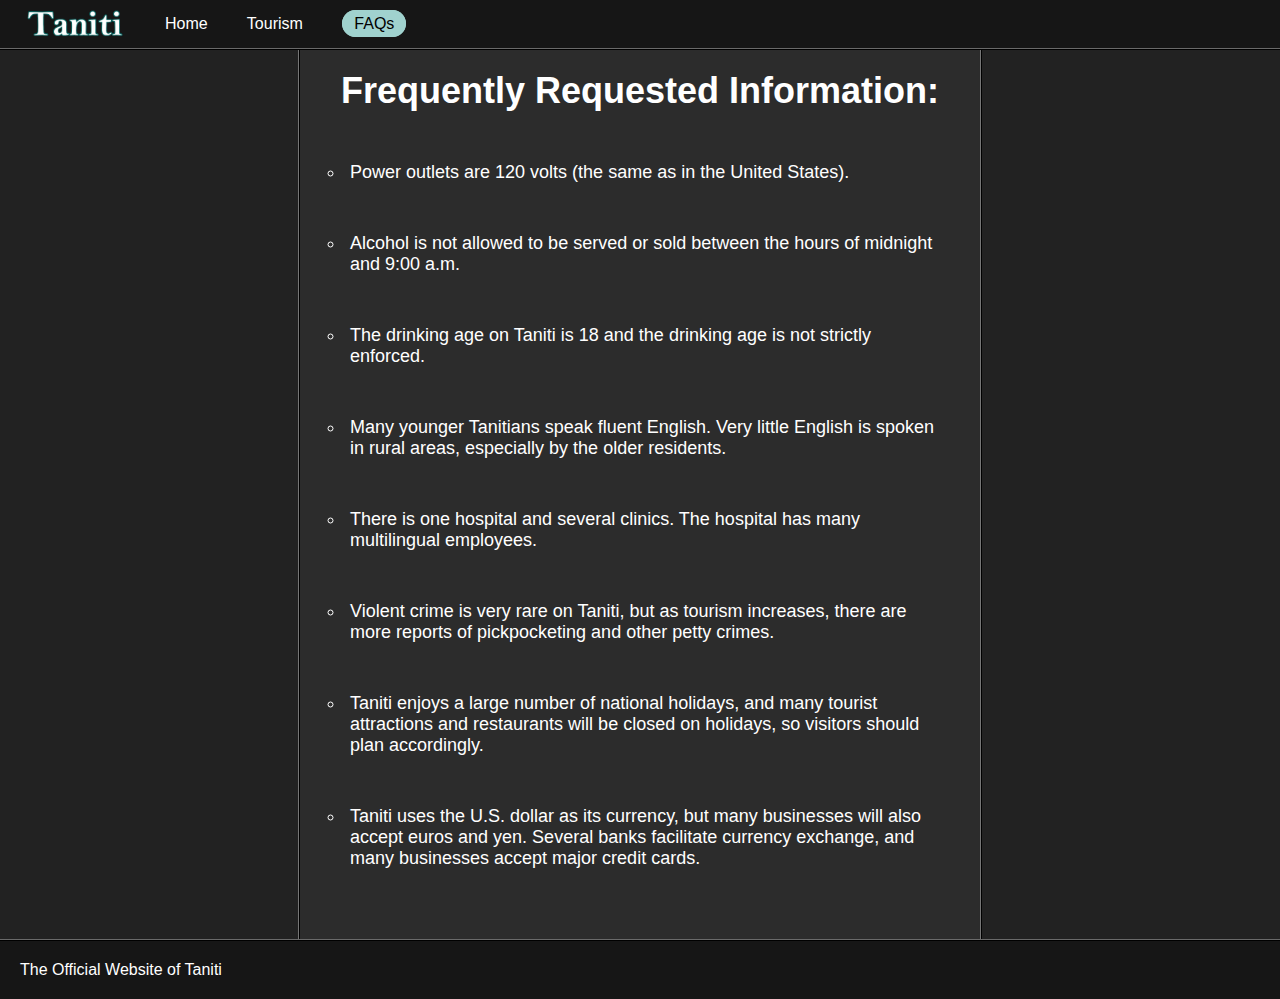
<file: faqs.html>
<!DOCTYPE html>
<html lang="en">
    <head>
        <meta charset="UTF-8">
        <title>Taniti | FAQs</title>
        <link rel="stylesheet" href="style.css">
    </head>
    <body>
        <header>
            <a href="index.html"><img src="home-logo.png" class="top-logo"></a>
            <nav>
                <a href="index.html">Home</a>
                <a href="tourism.html">Tourism</a>
                <a href="faqs.html" class="current-page">FAQs</a>
            </nav>
        </header>
        <div class="main-content fill-page-height">
            <h1 class="center-text">Frequently Requested Information:</h1>
            <ul>
                <li>Power outlets are 120 volts (the same as in the United States).</li>
                <li>Alcohol is not allowed to be served or sold between the hours of midnight and 9:00 a.m. </li>
                <li>The drinking age on Taniti is 18 and the drinking age is not strictly enforced.</li>
                <li>Many younger Tanitians speak fluent English. Very little English is spoken in rural areas, especially by the older residents.</li>
                <li>There is one hospital and several clinics. The hospital has many multilingual employees.</li>
                <li>Violent crime is very rare on Taniti, but as tourism increases, there are more reports of pickpocketing and other petty crimes.</li>
                <li>Taniti enjoys a large number of national holidays, and many tourist attractions and restaurants will be closed on holidays, so visitors should plan accordingly.</li>
                <li>Taniti uses the U.S. dollar as its currency, but many businesses will also accept euros and yen. Several banks facilitate currency exchange, and many businesses accept major credit cards.</li>
            </ul>
        </div>
        <footer>
            <p>The Official Website of Taniti</p>
        </footer>
    </body>
</html>
</file>
<file: style.css>
* {
    padding: 0;
    margin: 0;
}

body {
    width: 100%;
    height: auto;
    background-color: rgb(34, 34, 34);
    font-family: 'Cambria', 'Helvetica', 'Times New Roman', Times, serif;
}

nav {
    background-color: rgb(22, 22, 22);
    text-align: left;
    word-spacing: 35px;
    padding-top: 15px;
    padding-bottom: 15px;
    padding-left: 165px;
    border-bottom: 2px ridge rgb(22, 22, 22);
    a {
        color: white;
        font-family: 'Cambria', 'Helvetica', 'Times New Roman', Times, serif;
        font-size: medium;
        text-decoration: none;
    }
}

nav > :hover {
    color: rgb(180, 180, 180);
}

.top-logo {
    max-width: 150px;
    position: absolute;
    top: 5px;
}

.top-logo:hover {
    opacity: 75%;
}

.current-page {
    color: black;
    background-color: rgb(160, 210, 206);
    padding-top: 3px;
    padding-bottom: 3px;
    padding-left: 10px;
    padding-right: 10px;
    border: 2px solid rgb(160, 210, 206);
    border-radius: 25px;
}

.current-page:hover {
    color: black;
    background-color: rgba(160, 210, 206, 0.775);
    border: 2px solid rgba(160, 210, 206, 0.075);
}

#taniti-main-img {
    max-width: 100%;
    border-bottom: 2px ridge rgb(22, 22, 22);
    margin-bottom: -5px;
}

.main-content {
    color: white;
    background-color: rgb(44, 44, 44);
    border-left: 2px ridge rgb(34, 34, 34);
    border-right: 2px ridge rgb(34, 34, 34);
    padding: 20px;
    max-width: 50%;
    margin-left: auto;
    margin-right: auto;
    font-size: large;
    h2 {
        text-align: center;
        font-size: larger;
        border-bottom: 1px solid white;
        padding-bottom: 10px;
    }
}

.center-text {
    text-align: center;
}

.indent-text {
    position: relative;
    left: 30px;
    top: -20px;
    max-width: 95%;
}

footer {
    background-color: rgb(22, 22, 22);
    border-top: 2px ridge rgb(22, 22, 22);
    padding-top: 20px;
    padding-left: 20px;
    padding-bottom: 20px;
    padding-right: 0;
    margin-right: 0;
    color: white;
}

#tourist-h1 {
    text-align: center;
    color: white;
    padding-top: 15px;
    padding-bottom: 15px;
}

.grid-content {
    display: grid;
    grid-template-columns: 1fr 1fr;
    grid-auto-rows: minmax(100px, auto);
    gap: 50px;
    color: white;
}

.grid-content img {
    max-width: 100%;
}

.fade-img-right {
    position: relative; 
}
  
.fade-img-right:after {
    content:""; 
    position: absolute; 
    bottom: 0;
    left: 0;
    right: 0;
    background: linear-gradient(to left, rgba(34,34,34,0) 0%,rgb(34, 34, 34) 100%);
    height: 100%;  
}

.fade-img-left {
    position: relative; 
}
  
.fade-img-left:after {
    content:""; 
    position: absolute; 
    bottom: 0;
    left: 0;
    right: 0;
    background: linear-gradient(to right, rgba(34,34,34,0) 0%,rgb(34, 34, 34) 100%);
    height: 100%;  
}

.grid-text-left, .grid-text-right {
    text-align: left;
    padding-left: 10px;
    padding-right: 10px;
}

.grid-text-left h2, .grid-text-right h2 {
    text-align: center;
    font-size: xx-large;
    font-style: italic;
    border-bottom: 1px solid white;
    padding-bottom: 10px;
}

.grid-text-left p, .grid-text-right p {
    font-size: large;
    padding-top: 10px;
}

ul {
    padding: 25px;
    list-style-type: circle;
}

ul > li {
    padding-top: 25px;
    padding-bottom: 25px;
    padding-left: 5px;
}

.fill-page-height {
    height: max-content;
    min-height: 803px;
}
</file>
